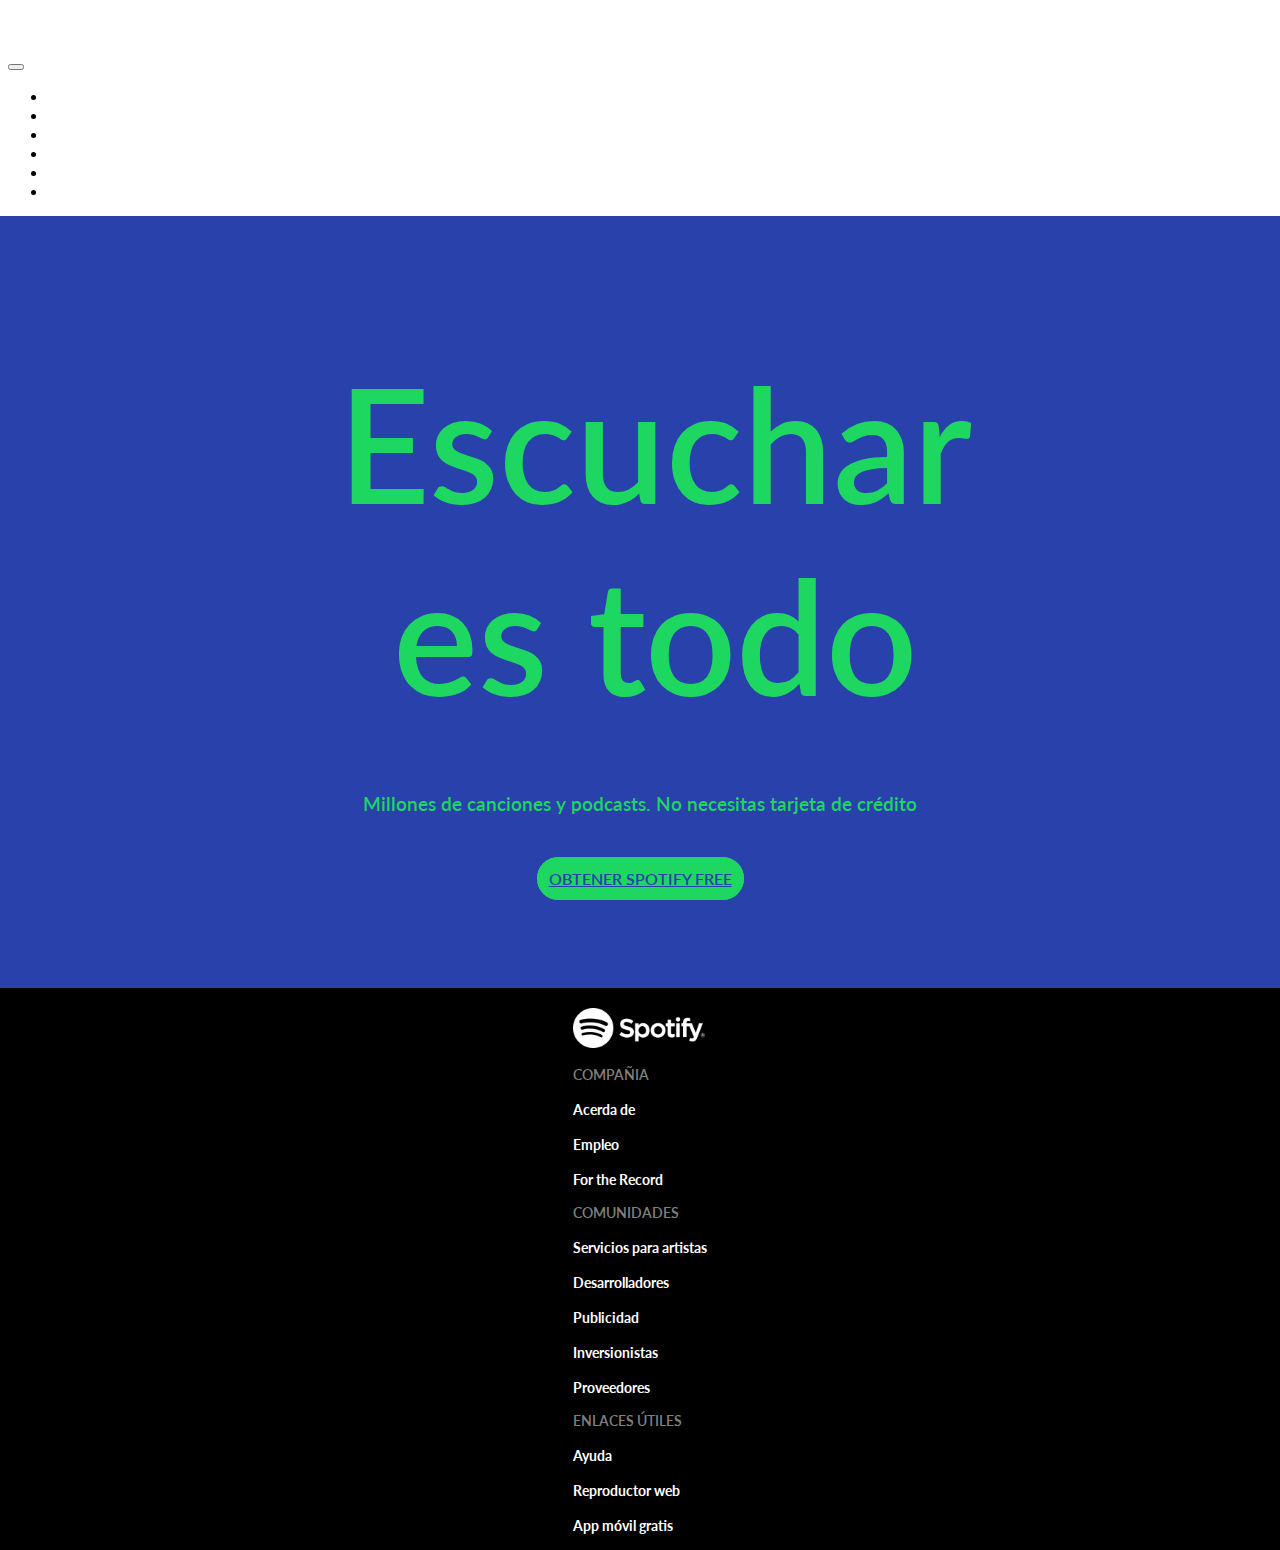
<file: index.html>
<!DOCTYPE html>
<html lang="en">

<head>
    <meta charset="UTF-8">
    <meta http-equiv="X-UA-Compatible" content="IE=edge">
    <meta name="viewport" content="width=device-width, initial-scale=1.0">
    <title>Escuchar es todo - Spotify (CL)</title>
    <link rel="icon" href="/ico/spotify_icon.ico">
    <!-- CSS only -->
    <link href="https://cdn.jsdelivr.net/npm/bootstrap@5.2.0/dist/css/bootstrap.min.css" rel="stylesheet"
        integrity="sha384-gH2yIJqKdNHPEq0n4Mqa/HGKIhSkIHeL5AyhkYV8i59U5AR6csBvApHHNl/vI1Bx" crossorigin="anonymous">
    <link rel="stylesheet" href="/css/estilo_i.css">

</head>

<body>


    <div class="container-fluid bg-black">
        <!-- menu  -->
        <div class="container-fluid bg-black">
            <nav class="navbar navbar-expand-lg bg-black">
                <!-- Logo-->
                <div class="container-fluid">
                    <nav class="navbar navbar-dark bg-black">
                        <a class="navbar-brand cl-img" href="/index.html">
                            <img src="/img/logo.png" alt="Spotify" width="132px">
                        </a>
                    </nav>
                </div>
                <!--links Navbar-->
                <div class="container-fluid">
                    <nav class="navbar navbar-dark bg-black">
                        <!-- Navbar content -->
                        <button class="navbar-toggler" type="button" data-bs-toggle="collapse"
                            data-bs-target="#navbarNav" aria-controls="navbarNav" aria-expanded="false"
                            aria-label="Toggle navigation">
                            <span class="navbar-toggler-icon"></span>
                        </button>
                        <div class="collapse navbar-collapse" id="navbarNav">
                            <ul class="navbar-nav">
                                <li class="nav-item">
                                    <a class="nav-link" aria-current="page" href="/premium.html">Premium</a>
                                </li>
                                <li class="nav-item">
                                    <a class="nav-link" href="/ayuda.html">Ayuda</a>
                                </li>
                                <li class="nav-item">
                                    <a class="nav-link" href="#">Descargar</a>
                                </li>
                                <li class="nav-item">
                                    <span class="nav-link active">|</span>
                                </li>
                                <li class="nav-item">
                                    <a class="nav-link" href="#">Regístrate</a>
                                </li>
                                <li class="nav-item">
                                    <a class="nav-link" href="#">Iniciar sesión</a>
                                </li>
                            </ul>
                        </div>
                    </nav>
                </div>
            </nav>
        </div>
    </div>


    <!--Main -->
    <main class="container-fluid main">
        <div class="header-main">
            <h1 class="titulo-main">Escuchar es todo</h1>
        </div>
        <p class="subtitulo-main">Millones de canciones y podcasts. No necesitas tarjeta de crédito
        </p>
        <!--Boton-->
        <div class="botones">

            <a href="#" class="btn btn-green">Obtener spotify free</a>

        </div>




        <!--Barra Negra final-->
        <div class="container-fluid grumoso">
            <article class="article-grumoso">
                <div class="container">
                    <div class="row">
                        <div class="col">
                            <a href="/index.html"><img src="/img/logo.png" alt="Spotify" width="132px"></a>
                        </div>
                        <div class="col">
                            <h3>Compañia</h3>
                            <p><a href="#">Acerda de</a></p>
                            <p><a href="#">Empleo</a></p>
                            <p><a href="#">For the Record</a></p>
                        </div>
                        <div class="col">
                            <h3>Comunidades</h3>
                            <p><a href="#">Servicios para artistas</a></p>
                            <p><a href="#">Desarrolladores</a></p>
                            <p><a href="#">Publicidad</a></p>
                            <p><a href="#">Inversionistas</a></p>
                            <p><a href="#">Proveedores</a></p>
                        </div>
                        <div class="col">
                            <h3>Enlaces Útiles</h3>
                            <p><a href="#">Ayuda</a></p>
                            <p><a href="#">Reproductor web</a></p>
                            <p><a href="#">App móvil gratis</a></p>
                        </div>
                    </div>
                </div>
            </article>
        </div>







    </main>









</body>

</html>
</file>
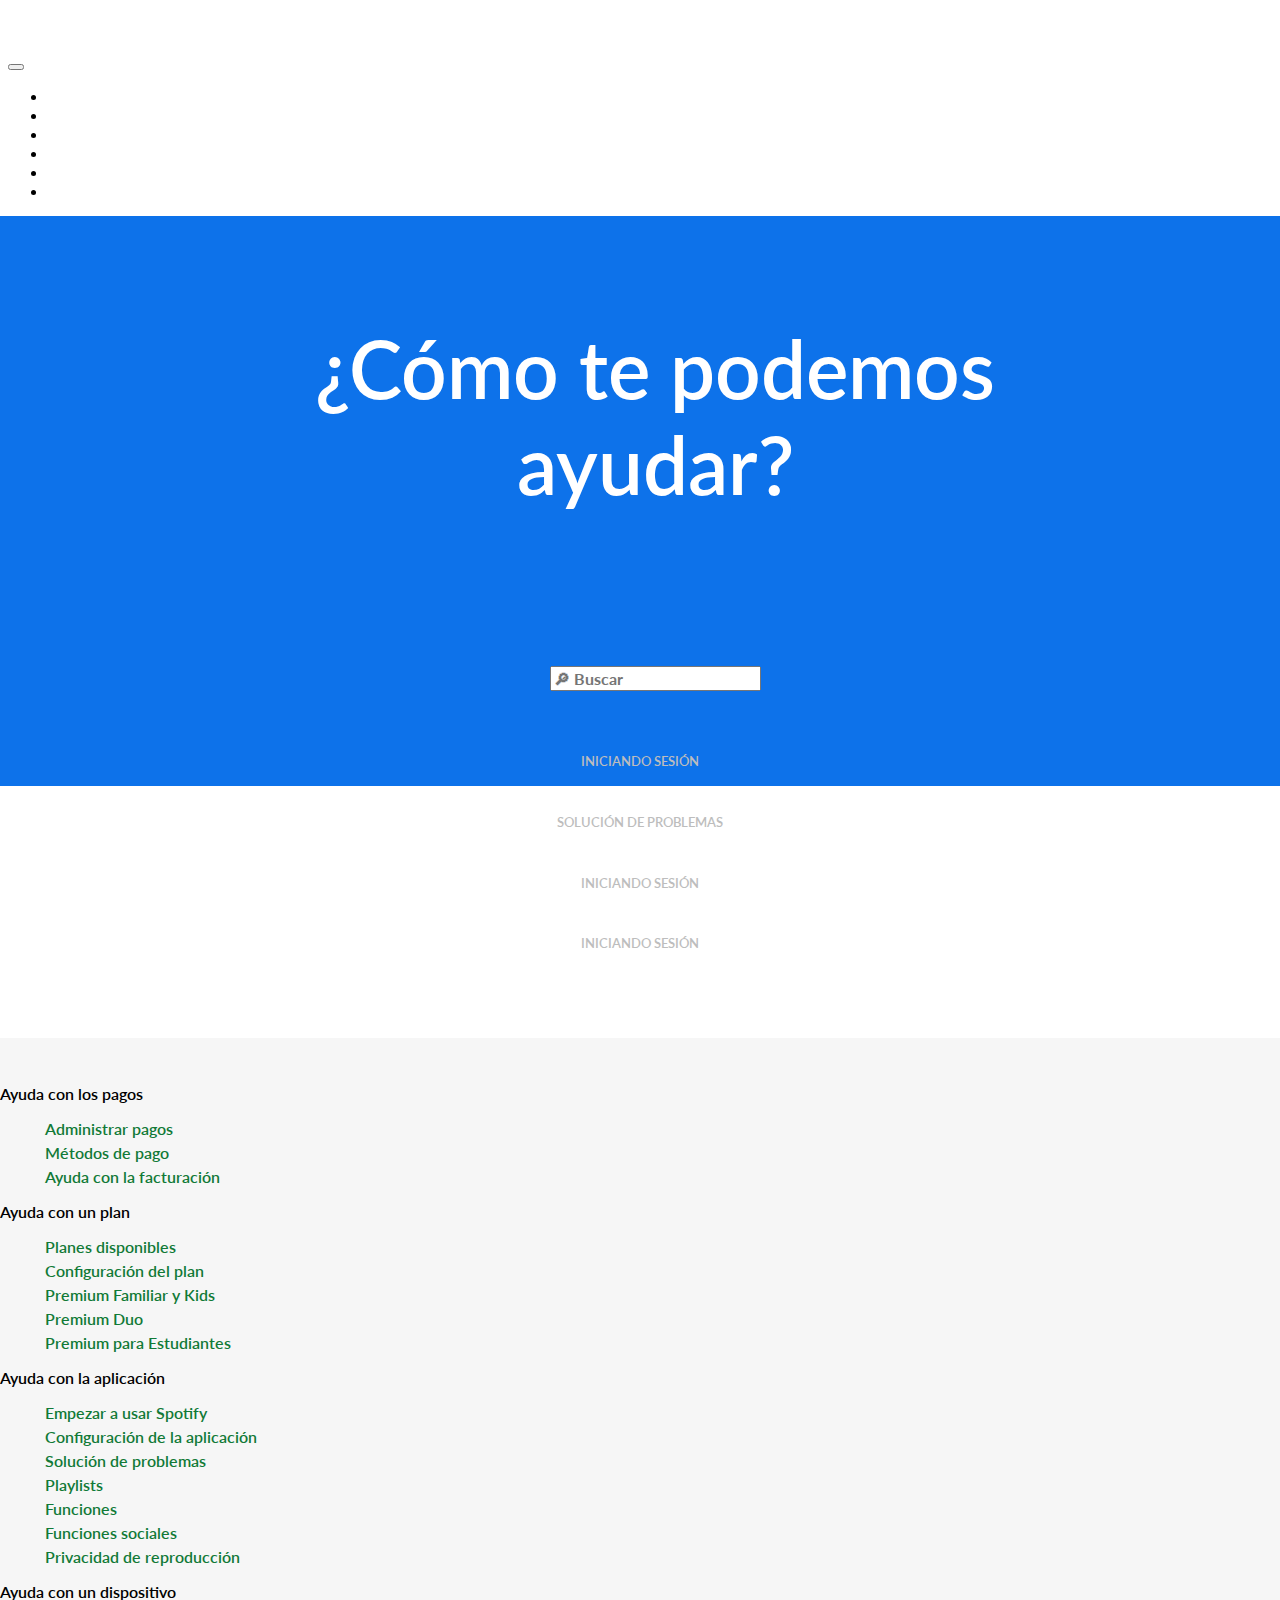
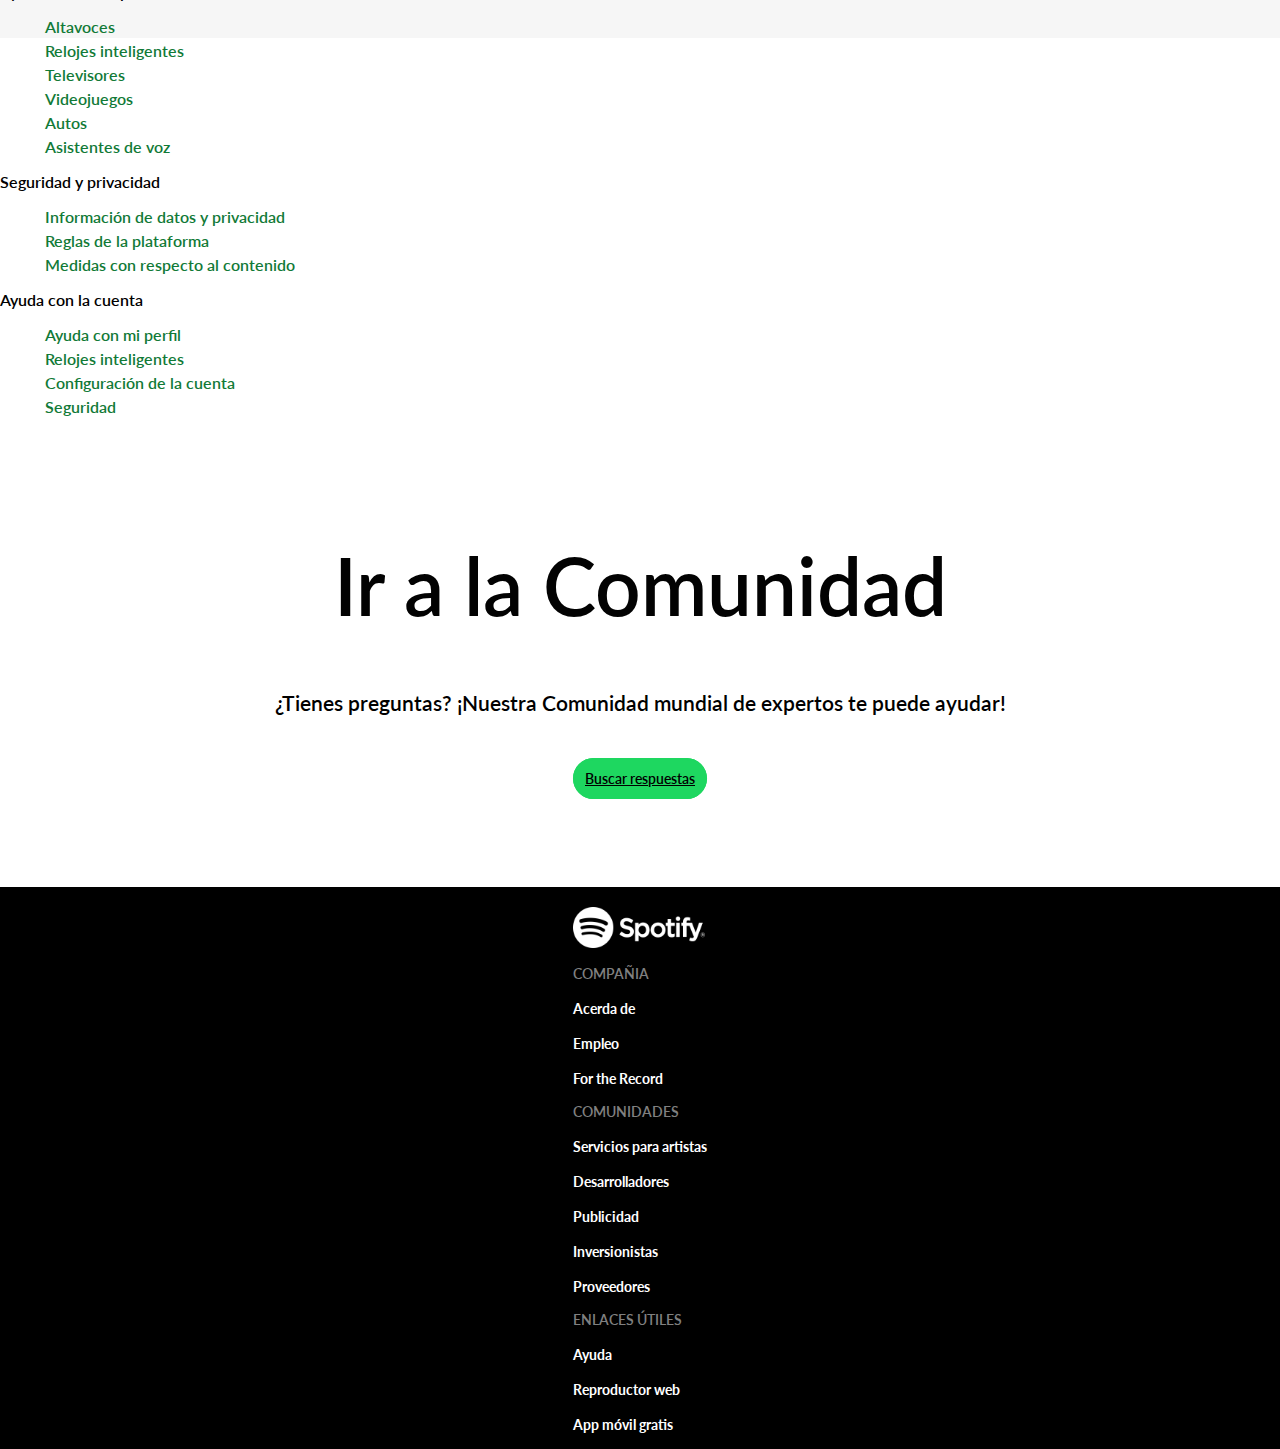
<file: ayuda.html>
<!DOCTYPE html>
<html lang="en">

<head>
    <meta charset="UTF-8">
    <meta http-equiv="X-UA-Compatible" content="IE=edge">
    <meta name="viewport" content="width=device-width, initial-scale=1.0">
    <title>Escuchar es todo - Spotify (CL)</title>
    <link rel="icon" href="/ico/spotify_icon.ico">
    <!-- CSS only -->
    <link href="https://cdn.jsdelivr.net/npm/bootstrap@5.2.0/dist/css/bootstrap.min.css" rel="stylesheet"
        integrity="sha384-gH2yIJqKdNHPEq0n4Mqa/HGKIhSkIHeL5AyhkYV8i59U5AR6csBvApHHNl/vI1Bx" crossorigin="anonymous">
    <link rel="stylesheet" href="/css/estilo_a.css">

</head>

<body>


    <div class="container-fluid bg-black">
        <!-- menu  -->
        <div class="container-fluid bg-black">
            <nav class="navbar navbar-expand-lg bg-black">
                <!-- Logo-->
                <div class="container-fluid">
                    <nav class="navbar navbar-dark bg-black">
                        <a class="navbar-brand cl-img" href="/index.html">
                            <img src="/img/logo.png" alt="Spotify" width="132px">
                        </a>
                    </nav>
                </div>
                <!--links Navbar-->
                <div class="container-fluid">
                    <nav class="navbar navbar-dark bg-black">
                        <!-- Navbar content -->
                        <button class="navbar-toggler" type="button" data-bs-toggle="collapse"
                            data-bs-target="#navbarNav" aria-controls="navbarNav" aria-expanded="false"
                            aria-label="Toggle navigation">
                            <span class="navbar-toggler-icon"></span>
                        </button>
                        <div class="collapse navbar-collapse" id="navbarNav">
                            <ul class="navbar-nav">
                                <li class="nav-item">
                                    <a class="nav-link" aria-current="page" href="/premium.html">Premium</a>
                                </li>
                                <li class="nav-item">
                                    <a class="nav-link" href="#">Ayuda</a>
                                </li>
                                <li class="nav-item">
                                    <a class="nav-link" href="#">Descargar</a>
                                </li>
                                <li class="nav-item">
                                    <span class="nav-link active">|</span>
                                </li>
                                <li class="nav-item">
                                    <a class="nav-link" href="#">Regístrate</a>
                                </li>
                                <li class="nav-item">
                                    <a class="nav-link" href="#">Iniciar sesión</a>
                                </li>
                            </ul>
                        </div>
                    </nav>
                </div>
            </nav>
        </div>
    </div>


    <!--Main -->
    <main class="container-fluid main">
        <div class="header-main">
            <h1 class="container titulo-main">¿Cómo te podemos ayudar?</h1>
            <!--buscar-->
            <div>
                <div class="fnd">
                    <input type="search" name="search" id="search" placeholder="&#x1F50E;&#xFE0E; Buscar" class="w-75">
                </div>
            </div>
        </div>
        <div class="container-fluid">
            <div class="container">
                <div class="row help">
                    <div class="col-md">
                        <h3>Iniciando sesión</h3>
                        <a href="#">No puedo restablecer mi contraseña</a>
                    </div>
                    <div class="col-md">
                        <h3>Solución de problemas</h3>
                        <a href="#">Mi cuenta tiene un problema</a>
                    </div>
                    <div class="col-md">
                        <h3>Iniciando sesión</h3>
                        <a href="#">No recuerdo mi información para iniciar sesión</a>
                    </div>
                    <div class="col-md">
                        <h3>Iniciando sesión</h3>
                        <a href="#">Ayuda para iniciar sesión con Facebooka</a>
                    </div>
                </div>
            </div>
        </div>

        <!--seccion ayuda-->
        <div class="helpgrey">
            <div class="container text-center">
                <div class="row align-items-start">
                    <div class="col titlehelp">
                        <h3>Ayuda con los pagos</h3>
                        <ul>
                            <li>Administrar pagos</li>
                            <li>Métodos de pago </li>
                            <li>Ayuda con la facturación</li>
                        </ul>


                    </div>
                    <div class="col titlehelp">
                        <h3>Ayuda con un plan</h3>
                        <ul >
                            <li>Planes disponibles</li>
                            <li>Configuración del plan</li>
                            <li>Premium Familiar y Kids</li>
                            <li>Premium Duo</li>
                            <li>Premium para Estudiantes</li>
                        </ul>
                    </div>
                    <div class="col titlehelp">
                        <h3>Ayuda con la aplicación</h3>
                        <ul>
                            <li>Empezar a usar Spotify</li>
                            <li>Configuración de la aplicación</li>
                            <li>Solución de problemas</li>
                            <li>Playlists</li>
                            <li>Funciones</li>
                            <li>Funciones sociales</li>
                            <li>Privacidad de reproducción</li>
                        </ul>
                    </div>
                </div>
            </div>

            <div class="container text-center">
                <div class="row align-items-start">
                    <div class="col titlehelp">
                        <h3>Ayuda con un dispositivo</h3>
                        <ul>
                            <li>Altavoces</li>
                            <li>Relojes inteligentes </li>
                            <li>Televisores</li>
                            <li>Videojuegos</li>
                            <li>Autos</li>
                            <li>Asistentes de voz</li>
                        </ul>
                    </div>
                    <div class="col titlehelp">
                        <h3>Seguridad y privacidad</h3>
                        <ul>
                            <li>Información de datos y privacidad</li>
                            <li>Reglas de la plataforma</li>
                            <li>Medidas con respecto al contenido</li>
                        </ul>
                    </div>
                    <div class="col titlehelp">
                        <h3>Ayuda con la cuenta</h3>
                        <ul>
                            <li>Ayuda con mi perfil</li>
                            <li>Relojes inteligentes </li>
                            <li>Configuración de la cuenta</li>
                            <li>Seguridad</li>
                        </ul>
                    </div>
                </div>
            </div>

            <!--footer-->
            <div class="helpfooter">
                <div>
                    <h1 class="titulo-footer">Ir a la Comunidad</h1>

                    <p class="subtitulo-footer">¿Tienes preguntas? ¡Nuestra Comunidad mundial de expertos te puede ayudar!</p>
                </div>

                <!--Boton-->
                <div class="botones">
                    <a href="#" class="btn btn-green">Buscar respuestas</a>
                </div>

                <!--Barra Negra final-->
                <div class="container-fluid grumoso">
                    <article class="article-grumoso">
                        <div class="container">
                            <div class="row">
                                <div class="col">
                                    <a href="/index.html"><img src="/img/logo.png" alt="Spotify" width="132px"></a>
                                </div>
                                <div class="col">
                                    <h3>Compañia</h3>
                                    <p><a href="#">Acerda de</a></p>
                                    <p><a href="#">Empleo</a></p>
                                    <p><a href="#">For the Record</a></p>
                                </div>
                                <div class="col">
                                    <h3>Comunidades</h3>
                                    <p><a href="#">Servicios para artistas</a></p>
                                    <p><a href="#">Desarrolladores</a></p>
                                    <p><a href="#">Publicidad</a></p>
                                    <p><a href="#">Inversionistas</a></p>
                                    <p><a href="#">Proveedores</a></p>
                                </div>
                                <div class="col">
                                    <h3>Enlaces Útiles</h3>
                                    <p><a href="#">Ayuda</a></p>
                                    <p><a href="#">Reproductor web</a></p>
                                    <p><a href="#">App móvil gratis</a></p>
                                </div>
                            </div>
                        </div>
                    </article>
                </div>


            </div>
        </div>
    </main>
</body>

</html>
</file>
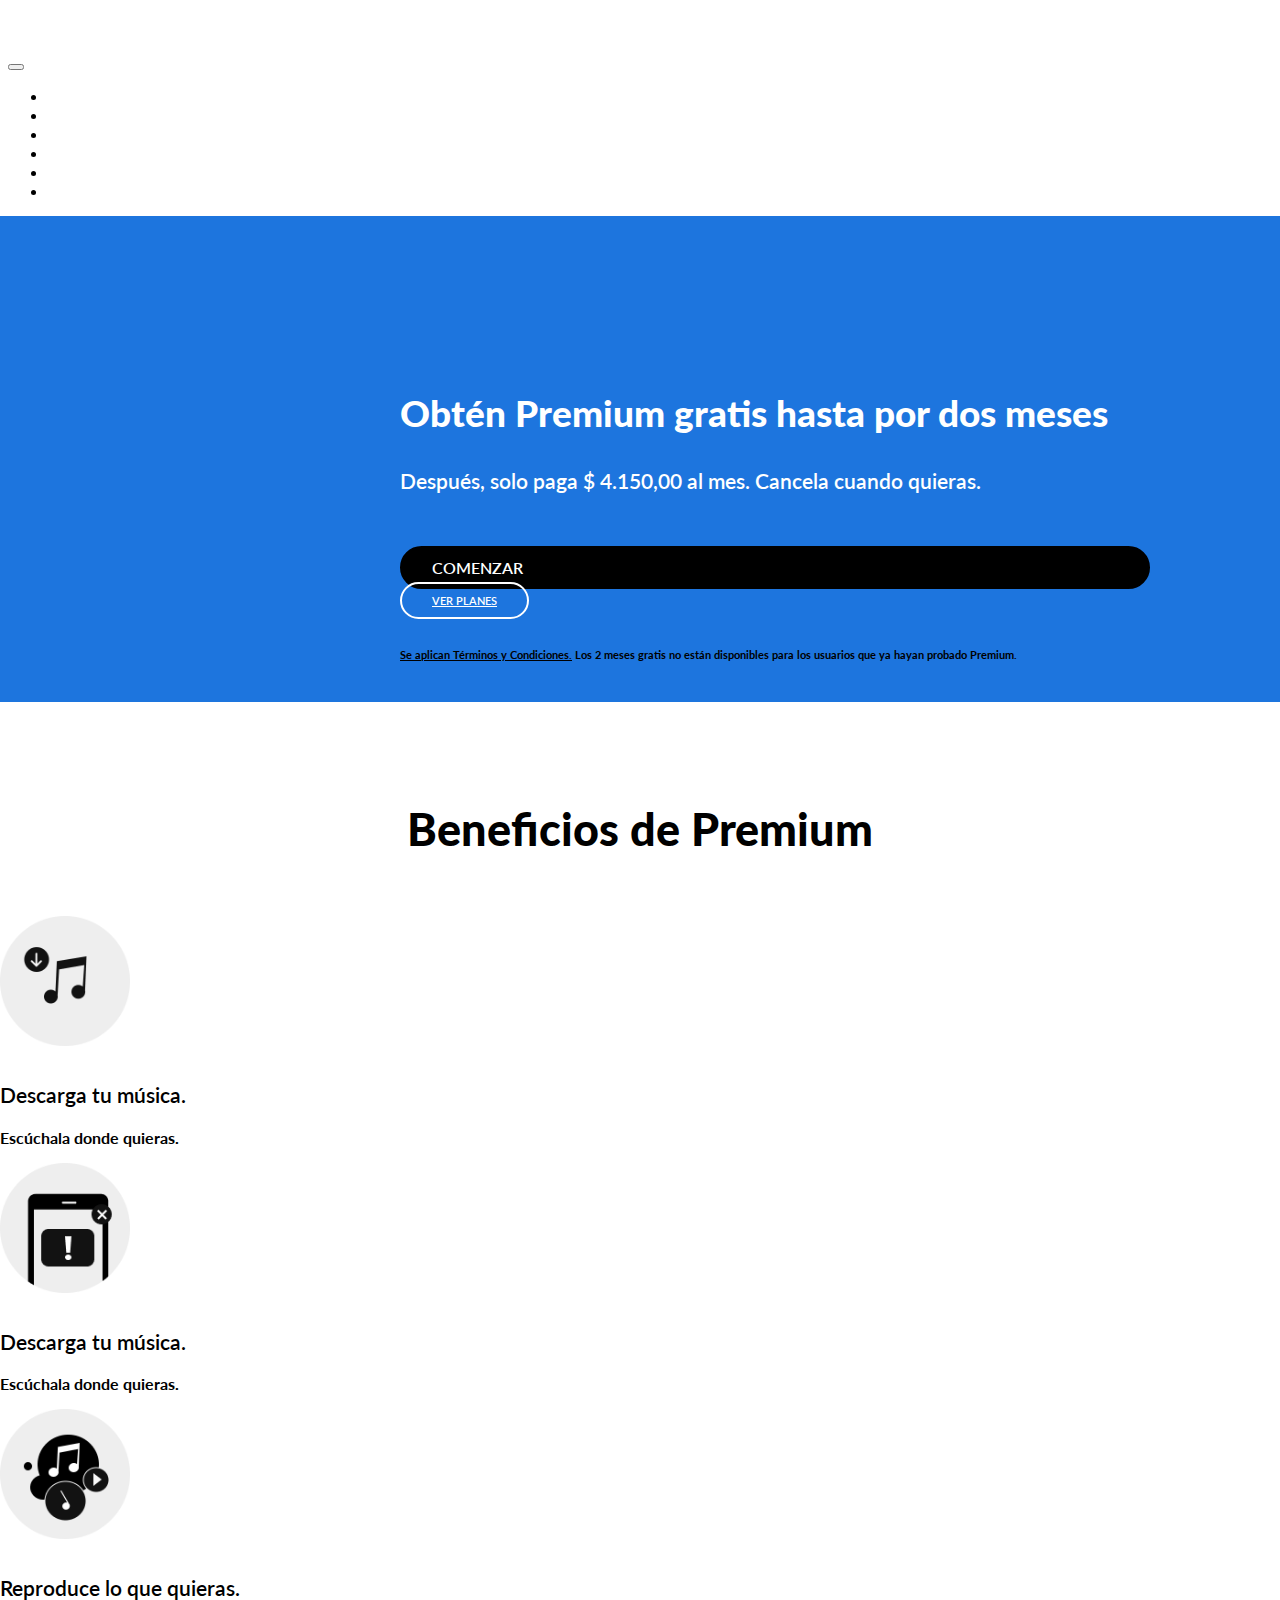
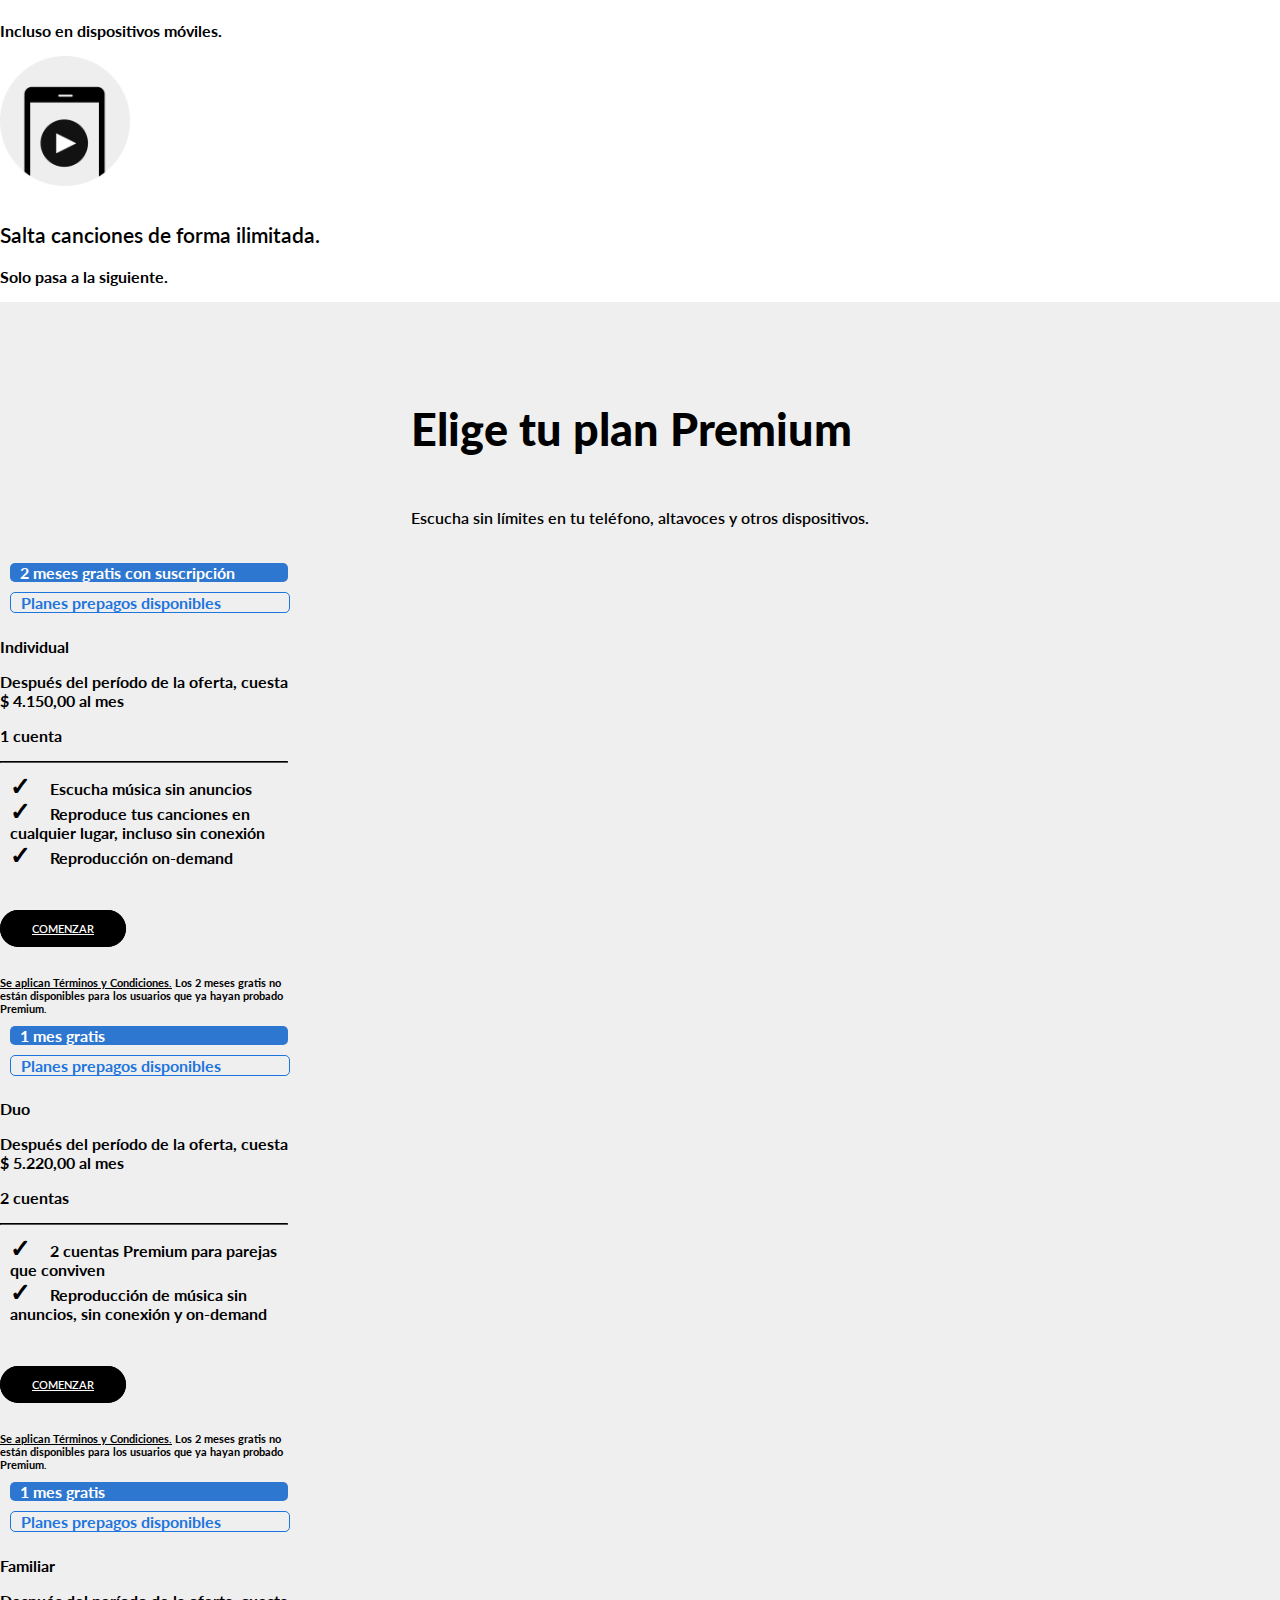
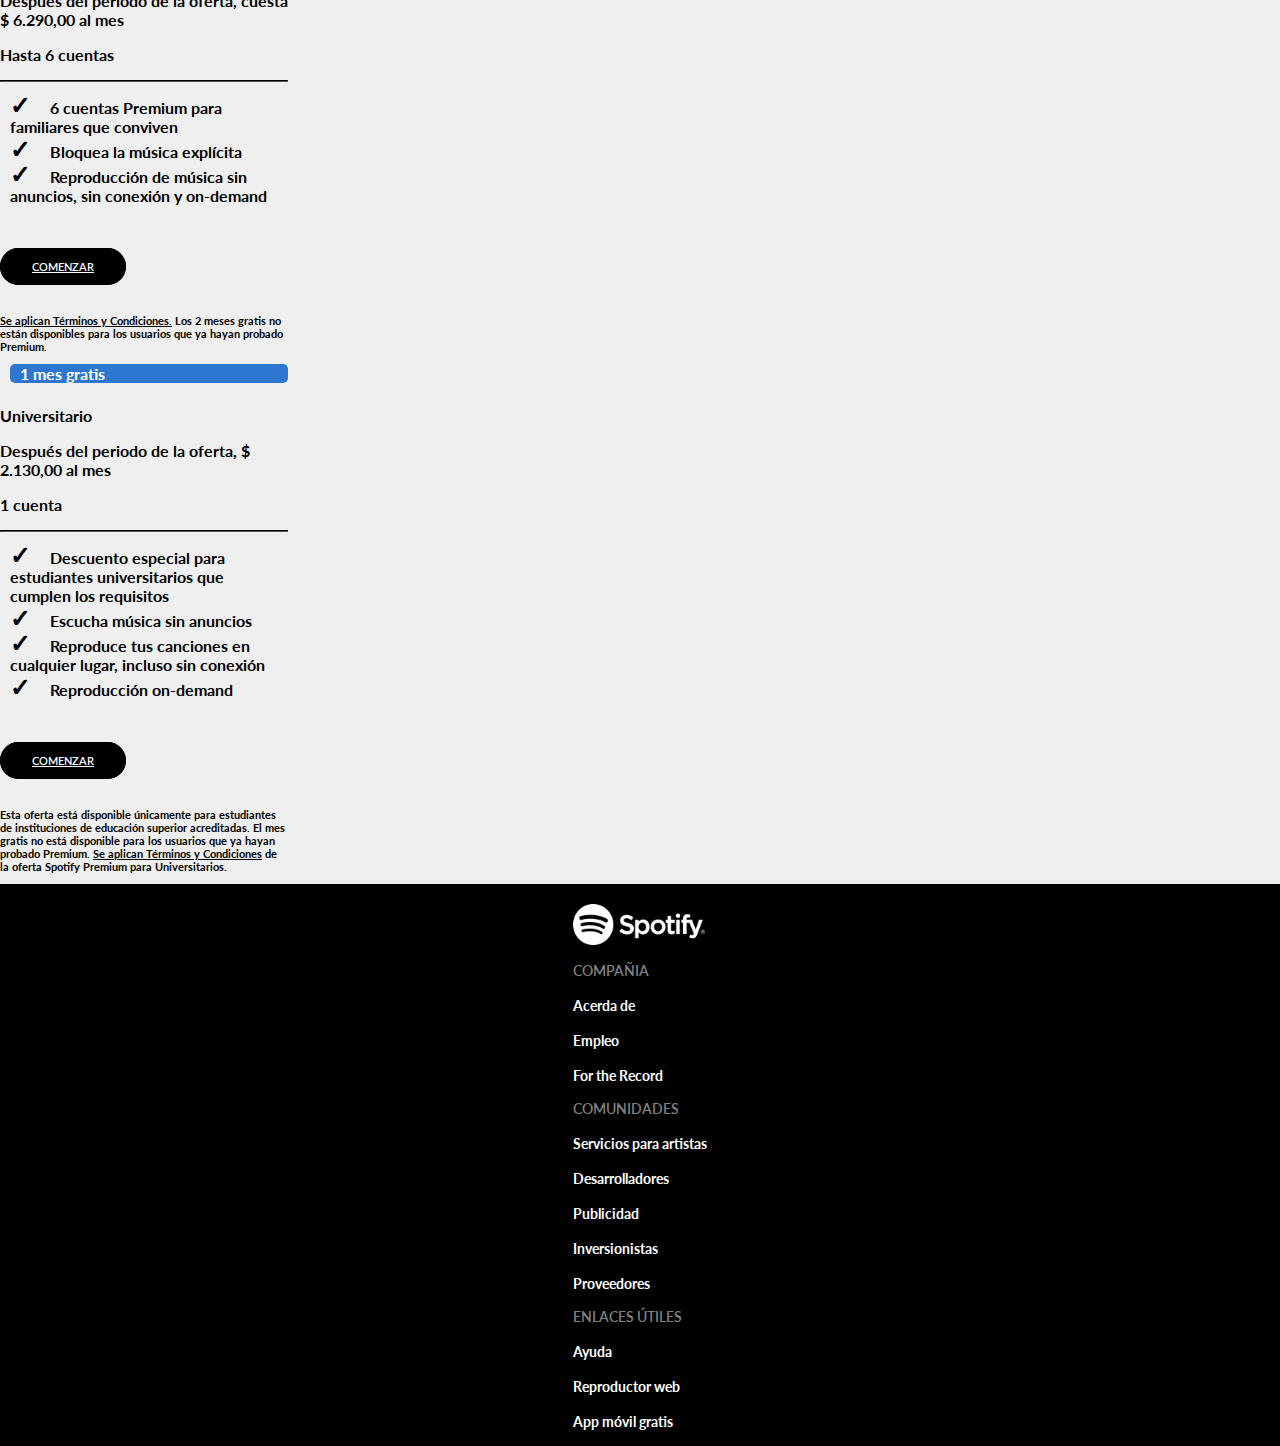
<file: premium.html>
<!DOCTYPE html>
<html lang="es">

<head>
    <meta charset="UTF-8">
    <meta http-equiv="X-UA-Compatible" content="IE=edge">
    <meta name="viewport" content="width=device-width, initial-scale=1.0">
    <title>Spotify Premium - Spotify (CL)</title>
    <link rel="icon" href="/ico/spotify_icon.ico">
    <!-- CSS only -->
    <link href="https://cdn.jsdelivr.net/npm/bootstrap@5.2.0/dist/css/bootstrap.min.css" rel="stylesheet"
        integrity="sha384-gH2yIJqKdNHPEq0n4Mqa/HGKIhSkIHeL5AyhkYV8i59U5AR6csBvApHHNl/vI1Bx" crossorigin="anonymous">
    <link rel="stylesheet" href="/css/estilo.css">

</head>

<body>
    <div class="container-fluid bg-black">
        <!-- menu  -->
        <div class="container-fluid bg-black">
            <nav class="navbar navbar-expand-lg bg-black">
                <!-- Logo-->
                <div class="container-fluid">
                    <nav class="navbar navbar-dark bg-black">
                        <a class="navbar-brand cl-img" href="/index.html">
                            <img src="/img/logo.png" alt="Spotify" width="132px">
                        </a>
                    </nav>
                </div>
                <!--links Navbar-->
                <div class="container-fluid">
                    <nav class="navbar navbar-dark bg-black">
                        <!-- Navbar content -->
                        <button class="navbar-toggler" type="button" data-bs-toggle="collapse"
                            data-bs-target="#navbarNav" aria-controls="navbarNav" aria-expanded="false"
                            aria-label="Toggle navigation">
                            <span class="navbar-toggler-icon"></span>
                        </button>
                        <div class="collapse navbar-collapse" id="navbarNav">
                            <ul class="navbar-nav">
                                <li class="nav-item">
                                    <a class="nav-link" aria-current="page" href="#">Premium</a>
                                </li>
                                <li class="nav-item">
                                    <a class="nav-link" href="/ayuda.html">Ayuda</a>
                                </li>
                                <li class="nav-item">
                                    <a class="nav-link" href="#">Descargar</a>
                                </li>
                                <li class="nav-item">
                                    <span class="nav-link active">|</span>
                                </li>
                                <li class="nav-item">
                                    <a class="nav-link" href="#">Regístrate</a>
                                </li>
                                <li class="nav-item">
                                    <a class="nav-link" href="#">Iniciar sesión</a>
                                </li>
                            </ul>
                        </div>
                    </nav>
                </div>
            </nav>
        </div>
    </div>
    <!--Main -->
    <main class="container-fluid main">
        <section class="row">

            <article class="article-main">
                <header>
                    <div class="header-main">
                        <div>
                            <h1 class="titulo-main">Obtén Premium gratis hasta por dos meses</h1>
                        </div>
                        <div>
                            <h2 class="subtitulo-main">Después, solo paga $ 4.150,00 al mes. Cancela cuando quieras.
                            </h2>
                        </div>

                        <!--Botones-->
                        <div class="container-fluid text-center">
                            <div class="row botones">
                                <div class="col-md-1">
                                    <div href="#" class="btn btn-black">Comenzar</div>
                                </div>
                                <div class="col-md-2">
                                    <a href="#" class="btn btn-transparent">Ver Planes</a>
                                </div>
                            </div>
                        </div>

                        <!--Footer main-->
                        <footer class="footer-main2">
                            <p> <a href="#">Se aplican Términos y Condiciones.</a> Los 2 meses gratis no están
                                disponibles para los usuarios que ya hayan probado Premium.</p>
                        </footer>
                    </div>
                </header>
            </article>
        </section>

        <!--Beneficios Premium-->
        <div class="container-fluid prem">
            <article class="article-prem">
                <div>
                    <h1 class="titulo-prem">Beneficios de Premium</h1>
                </div>
            </article>

            <div class="container">
                <div class="row">
                    <div class="col-sm">
                        <img src="/img/1notam.png" alt="Descarga tu música" width="130px">
                        <h2 class="subtitulo-prem">Descarga tu música.</h2>
                        <p>Escúchala donde quieras.</p>
                    </div>
                    <div class="col-sm">
                        <img src="/img/2repro.png" alt="Descarga tu música" width="130px">
                        <h2 class="subtitulo-prem">Descarga tu música.</h2>
                        <p>Escúchala donde quieras.</p>
                    </div>
                    <div class="col-sm">
                        <img src="/img/3nube.png" alt="Descarga tu música" width="130px">
                        <h2 class="subtitulo-prem">Reproduce lo que quieras.</h2>
                        <p>Incluso en dispositivos móviles.</p>
                    </div>
                    <div class="col-sm">
                        <img src="/img/4repro2.png" alt="Descarga tu música" width="130px">
                        <h2 class="subtitulo-prem">Salta canciones de forma ilimitada.</h2>
                        <p>Solo pasa a la siguiente.</p>
                    </div>
                </div>
            </div>

            <!--planes Premium-->
            <div class="container-fluid plaprem">
                <article class="article-plaprem">
                    <div>
                        <h1 class="titulo-plaprem">Elige tu plan Premium</h1>
                        <h2 class="subtitulo-plaprem">Escucha sin límites en tu teléfono, altavoces y otros
                            dispositivos.
                        </h2>
                    </div>
                </article>
                <div class="container">
                    <div class="row">
                        <div class="col-sm">
                            <div class="card" style="width: 18rem;">
                                <div class="card-body">


                                    <ul class="cj-prem">
                                        <li>
                                            <div class="card" style="max-width: 18rem;">
                                                <div class="container cj-bluebtn">
                                                    <span>2 meses gratis con suscripción</span>
                                                </div>
                                            </div>
                                        </li>
                                        <li>
                                            <div class="card" style="max-width: 18rem;">
                                                <div class="container cj-transbtn">
                                                    <span>Planes prepagos disponibles</span>
                                                </div>
                                            </div>
                                        </li>
                                    </ul>



                                    <h2 class="card-title">Individual</h2>
                                    <p>Después del período de la oferta, cuesta $
                                        4.150,00 al mes</p>
                                    <p>1 cuenta</p>
                                    <hr class="hrprem">
                                    <div>
                                        <ul class="ppcheck">
                                            <li>Escucha música sin anuncios</li>
                                            <li>Reproduce tus canciones en cualquier lugar, incluso sin conexión</li>
                                            <li>Reproducción on-demand</li>
                                        </ul>
                                    </div>
                                    <div class="row botones">
                                        <div class="col">
                                            <a href="#" class="btn btn-black">Comenzar</a>
                                        </div>
                                    </div>
                                    <footer class="footer-main">
                                        <p> <a href="#">Se aplican Términos y Condiciones.</a> Los 2 meses gratis no
                                            están
                                            disponibles para los usuarios que ya hayan probado Premium.</p>
                                    </footer>
                                </div>
                            </div>
                        </div>


                        <div class="col-sm">
                            <div class="card" style="width: 18rem;">
                                <div class="card-body">

                                    <ul class="cj-prem">
                                        <li>
                                            <div class="card" style="max-width: 18rem;">
                                                <div class="container cj-bluebtn">
                                                    <span>1 mes gratis</span>
                                                </div>
                                            </div>
                                        </li>
                                        <li>
                                            <div class="card" style="max-width: 18rem;">
                                                <div class="container cj-transbtn">
                                                    <span>Planes prepagos disponibles</span>
                                                </div>
                                            </div>
                                        </li>
                                    </ul>




                                    <h2 class="card-title">Duo</h2>
                                    <p>Después del período de la oferta, cuesta $
                                        5.220,00 al mes</p>
                                    <p>2 cuentas</p>
                                    <hr class="hrprem">
                                    <div>
                                        <ul class="ppcheck">
                                            <li>2 cuentas Premium para parejas que conviven</li>
                                            <li>Reproducción de música sin anuncios, sin conexión y on-demand</li>
                                        </ul>
                                    </div>
                                    <div class="row botones">
                                        <div class="col">
                                            <a href="#" class="btn btn-black">Comenzar</a>
                                        </div>
                                    </div>
                                    <footer class="footer-main">
                                        <p> <a href="#">Se aplican Términos y Condiciones.</a> Los 2 meses gratis no
                                            están
                                            disponibles para los usuarios que ya hayan probado Premium.</p>
                                    </footer>
                                </div>
                            </div>
                        </div>



                        <div class="col-sm">
                            <div class="card" style="width: 18rem;">
                                <div class="card-body">
                                    <ul class="cj-prem">
                                        <li>
                                            <div class="card" style="max-width: 18rem;">
                                                <div class="container cj-bluebtn">
                                                    <span>1 mes gratis</span>
                                                </div>
                                            </div>
                                        </li>
                                        <li>
                                            <div class="card" style="max-width: 18rem;">
                                                <div class="container cj-transbtn">
                                                    <span>Planes prepagos disponibles</span>
                                                </div>
                                            </div>
                                        </li>
                                    </ul>
                                    <h2 class="card-title">Familiar</h2>
                                    <p>Después del período de la oferta, cuesta $
                                        6.290,00 al mes</p>
                                    <p>Hasta 6 cuentas</p>
                                    <hr class="hrprem">
                                    <div>
                                        <ul class="ppcheck">
                                            <li>6 cuentas Premium para familiares que conviven</li>
                                            <li>Bloquea la música explícita</li>
                                            <li>Reproducción de música sin anuncios, sin conexión y on-demand</li>
                                        </ul>
                                    </div>
                                    <div class="row botones">
                                        <div class="col">
                                            <a href="#" class="btn btn-black">Comenzar</a>
                                        </div>
                                    </div>
                                    <footer class="footer-main">
                                        <p> <a href="#">Se aplican Términos y Condiciones.</a> Los 2 meses gratis no
                                            están
                                            disponibles para los usuarios que ya hayan probado Premium.</p>
                                    </footer>
                                </div>
                            </div>
                        </div>

                        <div class="col-sm">
                            <div class="card" style="width: 18rem;">
                                <div class="card-body">
                                    <ul class="cj-prem">
                                        <li>
                                            <div class="card" style="max-width: 18rem;">
                                                <div class="container cj-bluebtn">
                                                    <span>1 mes gratis</span>
                                                </div>
                                            </div>
                                        </li>
                                    </ul>
                                    <h2 class="card-title">Universitario</h2>
                                    <p>Después del periodo de la oferta, $ 2.130,00 al mes</p>
                                    <p>1 cuenta</p>
                                    <hr class="hrprem">
                                    <div>
                                        <ul class="ppcheck">
                                            <li>Descuento especial para estudiantes universitarios que cumplen los
                                                requisitos</li>
                                            <li>Escucha música sin anuncios</li>
                                            <li>Reproduce tus canciones en cualquier lugar, incluso sin conexión</li>
                                            <li>Reproducción on-demand</li>
                                        </ul>
                                    </div>
                                    <div class="row botones">
                                        <div class="col">
                                            <a href="#" class="btn btn-black">Comenzar</a>
                                        </div>
                                    </div>
                                    <footer class="footer-main">
                                        <p>Esta oferta está disponible únicamente para estudiantes de instituciones de educación superior acreditadas. El mes gratis no está disponible para los
                                            usuarios que ya hayan probado Premium. <a href="#">Se aplican Términos y
                                                Condiciones</a> de la oferta Spotify Premium para Universitarios.</p>
                                    </footer>
                                </div>
                            </div>
                        </div>
                    </div>
                </div>

                <!--Barra Negra final-->
                <div class="container-fluid grumoso">
                    <article class="article-grumoso">
                        <div class="container">
                            <div class="row">
                                <div class="col">
                                    <a href="/index.html"><img src="/img/logo.png" alt="Spotify" width="132px"></a>
                                </div>
                                <div class="col">
                                    <h3>Compañia</h3>
                                    <p><a href="#">Acerda de</a></p>
                                    <p><a href="#">Empleo</a></p>
                                    <p><a href="#">For the Record</a></p>
                                </div>
                                <div class="col">
                                    <h3>Comunidades</h3>
                                    <p><a href="#">Servicios para artistas</a></p>
                                    <p><a href="#">Desarrolladores</a></p>
                                    <p><a href="#">Publicidad</a></p>
                                    <p><a href="#">Inversionistas</a></p>
                                    <p><a href="#">Proveedores</a></p>
                                </div>
                                <div class="col">
                                    <h3>Enlaces Útiles</h3>
                                    <p><a href="#">Ayuda</a></p>
                                    <p><a href="#">Reproductor web</a></p>
                                    <p><a href="#">App móvil gratis</a></p>
                                </div>
                            </div>
                        </div>
                    </article>
                </div>













            </div>
    </main>



    <script src="https://cdn.jsdelivr.net/npm/@popperjs/core@2.11.5/dist/umd/popper.min.js"
        integrity="sha384-Xe+8cL9oJa6tN/veChSP7q+mnSPaj5Bcu9mPX5F5xIGE0DVittaqT5lorf0EI7Vk"
        crossorigin="anonymous"></script>

    <!-- JavaScript Bundle with Popper -->
    <script src="https://cdn.jsdelivr.net/npm/bootstrap@5.2.0/dist/js/bootstrap.bundle.min.js"
        integrity="sha384-A3rJD856KowSb7dwlZdYEkO39Gagi7vIsF0jrRAoQmDKKtQBHUuLZ9AsSv4jD4Xa"
        crossorigin="anonymous"></script>


</body>

</html>
</file>
<file: css/estilo_i.css>
/* Cargan fuente desde google font*/
@import url('https://fonts.googleapis.com/css2?family=Lato:wght@300;700&display=swap');

/* Aplicar fuente a todo el proyecto */
* {
    font-family: 'Lato', sans-serif;
    font-size: 16px;
    font-weight: 700;
}

/*Navbar*/
/*Navbar Color fuente id=nav-link */
.nav-link {
    color: #ffffff;
}

/*Navbar cambio de color en el menu sobre el texto*/
.nav-link:hover {
    color: #adff2f;
}

.cl-img {
    margin-left: 350px;
}

/*Main*/
/*Main barra rosada*/
.main {
    background-color: rgb(41, 65, 171);
    background-image: url(https://www-growth.scdn.co/static/home/bursts.svg);
    width: 100%;
    height: auto;
    display: block;
    padding-left: 0px;
    padding-right: 0px;
    position: absolute;
    top: auto;
    left: 0px;
    align-items: center;
}

.article-main {
    box-sizing: border-box;
    display: flex;
    float: none;
    line-height: normal;
    position: static;
    z-index: auto;
    text-align: center;
    align-items: center;

}

.header-main {
    box-sizing: border-box;
    height: auto;
    display: block;
    float: none;
    line-height: normal;
    position: static;
    z-index: auto;
    text-align: center;
    flex-direction: column;


    padding-top: 70px;
    padding-bottom: 30px;
    padding-left: 30px;
}

.titulo-main {
    color: #1ed760;
    font-size: 10rem;
    font-weight: 600;
    text-align: center;
    width: 800px;
    display: block;
    margin-left: auto;
    margin-right: auto;
    margin-top: 10px;
    margin-bottom: 0px;
    padding-top: 50px;
}

.subtitulo-main {
    text-align: center;
    font-size: 1.2rem;
    font-weight: 600;
    line-height: 1.5;
    margin-top: 30px;
    color: #1ed760;
}

.botones {
    margin-top: 50px;
    text-align: center;
    margin-bottom: 100px;
}

.btn {
    text-transform: uppercase;
    justify-content: center;
    border-width: 2px;
    border-style: solid;
    box-sizing: border-box;
    font-weight: 600;
    border-radius: 50px;
    padding-left: 10px;
    padding-right: 10px;
    padding-top: 10px;
    padding-bottom: 10px;


}

.btn-green {
    background-color: #1ed760;
    border-color: #1ed760;
    color: rgb(41, 65, 171);
}

.btn-green:hover {
    background-color: #1ed760;
    font-size: 105%;
    border-color: #1ed760;
    color: rgb(41, 65, 171);
}



.grumoso {
    background-color: #000000;
    width: 100%;
    display: block;
    position: absolute;

    left: 0px;
    align-items: center;
    padding-top:20px;

}

.article-grumoso {

    box-sizing: border-box;
    height: auto;
    display: flex;
    flex-direction: column;
    align-items: center;
    padding-left: 0px;
    padding-right: 0px;
}

.article-grumoso div {
    color: #ffffff;
}
.article-grumoso div a{
    color: #ffffff;
    text-align: center;
    font-size: 0.9rem;
    text-decoration: none;
}

.article-grumoso div a:hover {
    color: #adff2f;
}

.article-grumoso div h3 {
    
    text-transform: uppercase;
    font-size: 0.9rem;
    color: grey;
    font-weight: 600;
}
</file>
<file: css/estilo_a.css>
/* Cargan fuente desde google font*/
@import url('https://fonts.googleapis.com/css2?family=Lato:wght@300;700&display=swap');

/* Aplicar fuente a todo el proyecto */
* {
    font-family: 'Lato', sans-serif;
    font-size: 16px;
    font-weight: 700;
}

/*Navbar*/
/*Navbar Color fuente id=nav-link */
.nav-link {
    color: #ffffff;
}

/*Navbar cambio de color en el menu sobre el texto*/
.nav-link:hover {
    color: #adff2f;
}

.cl-img {
    margin-left: 350px;
}

/*Main*/
/*Main barra rosada*/
.main {
    background-color: #0d72ea;
    background-image: url(https://support.scdn.co/web/_next/static/assets/b972506/search-mobile.webp);
    width: 100%;
    height: 570px;
    display: block;
    padding-left: 0px;
    padding-right: 0px;
    position: absolute;
    top: auto;
    left: 0px;
    align-items: center;
}


.header-main {
    box-sizing: border-box;
    height: auto;
    display: block;
    float: none;
    line-height: normal;
    position: static;
    z-index: auto;
    text-align: center;
    flex-direction: column;
    margin-left: auto;
    margin-right: auto;


    padding-top: auto;
    padding-bottom: auto;
    padding-left: 30px;
}

.titulo-main {
    color: #ffffff;
    font-size: 5rem;
    font-weight: 600;
    text-align: center;
    width: 800px;
    display: block;
    margin-left: auto;
    margin-right: auto;
    padding-top: 50px;
}


.fnd {
    text-align: center;
    font-weight: 600;
    padding-left: auto;
    padding-top: 100px;
    
  

}



.help {
    padding-top: 50px;
    padding-left: auto;
    padding-right: auto;
    padding-bottom: 55px;
    text-align: center;
    margin-left: auto;
    margin-right: auto;
    text-align: center;
    
}

.help h3 {
    color: #bdbdbd;
    font-size: 0.8rem;
    font-weight: 600;
    text-transform: uppercase;
}

.help a {
    color: #ffffff;
    text-decoration: none;
    font-size: 0.9rem;
}

.help a:hover {
    text-decoration:underline;

}

.helpgrey{

    background-color: #f6f6f6;
    width: 100%;
    height: 570px;
    display: block;
    padding-top: 30px;
    padding-left: 0px;
    padding-right: 0px;
    position: absolute;
    top: auto;
    left: 0px;
    align-items: center;


}

.titlehelp h3 {
    color: #000000;
    font-weight: 600;
    display: flex;

}

.titlehelp li {
    color: #117a37;
    font-weight: 600;
    list-style-type: none;
    padding: 0;
    margin: 5px;
    display: flex;

}




.helpfooter {

    background-color: #ffffff;

    width: 100%;
    height: auto;
    display: block;
    padding-top: 2px;
    padding-left: 0px;
    padding-right: 0px;
    position: absolute;
    top: auto;
    left: 0px;
    align-items: center;
}








.botones {
    margin-top: 50px;
    text-align: center;
    margin-bottom: 100px;
}

.btn {
  
    justify-content: center;
    border-width: 2px;
    border-style: solid;
    box-sizing: border-box;
    font-weight: 600;
    border-radius: 50px;
    padding-left: 10px;
    padding-right: 10px;
    padding-top: 10px;
    padding-bottom: 10px;


}

.btn-green {
    font-size: 0.9rem;
    background-color: #1ed760;
    border-color: #1ed760;
    color: rgb(0, 0, 0);
}

.btn-green:hover {
    background-color: #1ed760;
    font-size: 105%;
    border-color: #1ed760;
    color: rgb(41, 65, 171);
}




.grumoso {
    background-color: #000000;
    width: 100%;
    display: block;
    position: absolute;

    left: 0px;
    align-items: center;
    padding-top:20px;

}

.article-grumoso {

    box-sizing: border-box;
    height: auto;
    display: flex;
    flex-direction: column;
    align-items: center;
    padding-left: 0px;
    padding-right: 0px;
}

.article-grumoso div {
    color: #ffffff;
}
.article-grumoso div a{
    color: #ffffff;
    text-align: center;
    font-size: 0.9rem;
    text-decoration: none;
}

.article-grumoso div a:hover {
    color: #adff2f;
}

.article-grumoso div h3 {
    
    text-transform: uppercase;
    font-size: 0.9rem;
    color: grey;
    font-weight: 600;
}

.titulo-footer {
    color: #020202;
    font-size: 5rem;
    font-weight: 600;
    text-align: center;
    width: 800px;
    display: block;
    margin-left: auto;
    margin-right: auto;
    padding-top: 50px;
}

.subtitulo-footer {
    font-size: 1.3rem;
    font-weight: 600;
    line-height: 1.5;
    margin-top: 30px;
    text-align: center;
}
</file>
<file: css/estilo.css>
/* Cargan fuente desde google font*/
@import url('https://fonts.googleapis.com/css2?family=Lato:wght@300;700&display=swap');

/* Aplicar fuente a todo el proyecto */
* {
    font-family: 'Lato', sans-serif;
    font-size: 16px;
    font-weight: 700;
}

/*Navbar*/
/*Navbar Color fuente id=nav-link */
.nav-link {
    color: #ffffff;
}

/*Navbar cambio de color en el menu sobre el texto*/
.nav-link:hover {
    color: #adff2f;
}

.cl-img {
    margin-left: 350px;
}

/*Main*/
/*Main barra*/
.main {
    background-color: #1d75de;
    width: 100%;
    display: block;
    padding-left: 0px;
    padding-right: 0px;
    position: absolute;
    top: auto;
    left: 0px;
    align-items: center;

}

/*Main barra rosada*/
.article-main {
    box-sizing: border-box;
    height: auto;
    display: flex;
    flex-direction: column;
    margin-top: 80px;
    margin-right: 130px;
    margin-left: 400px;
    padding-left: 0px;
    padding-right: 0px;
    color: #ffffff;
}

.header-main {
    padding-top: 70px;
    padding-bottom: 30px;
}

.titulo-main {
    width: 100%;
    font-size: 2.3rem;
    /* rem= en base al elemento root html 1em=16px*/
    font-weight: bolder;
}

.subtitulo-main {
    font-size: 1.3rem;
    font-weight: 600;
    line-height: 1.5;
    margin-top: 30px;
}

.botones {
    margin-top: 50px;

}

.btn {
    text-transform: uppercase;
    justify-content: center;
    border-width: 2px;
    border-style: solid;
    box-sizing: border-box;
    font-weight: 600;
    border-radius: 50px;
    padding-left: 30px;
    padding-right: 30px;
    padding-top: 10px;
    padding-bottom: 10px;


}

.btn-black {
    background-color: black;
    border-color: #000000;
    color: #ffffff;
}

.btn-black:hover {
    background-color: #000000;
    font-size: 105%;
    border-color: #000000;
    color: white;
}

.btn-transparent {
    color: #ffffff;
    border-color: #ffffff;
}

.btn-transparent:hover {
    background-color: #0c67d3;
    font-size: 105%;
}

.footer-main {
    margin-top: 40px;
    width: 100%;
    display: block;

}

.footer-main p,
a {
    font-size: 0.7rem;
    color: #000000;
}

.footer-main2 {
    margin-top: 40px;
    width: 100%;
    display: block;

}
.footer-main2 p, a {
    font-size: 0.7rem;
    color: #000000;
}



/*Barra premium*/
.prem {
    background-color: #ffffff;
    width: 100%;
    display: block;

    position: absolute;
    top: auto;
    left: 0px;
    align-items: center;
}

.article-prem {
    box-sizing: border-box;
    height: auto;
    display: flex;
    flex-direction: column;
    align-items: center;
    padding-left: 0px;
    padding-right: 0px;
}

.titulo-prem {
    align-items: center;
    width: 100%;
    font-size: 2.8rem;
    font-weight: 900;
    padding-top: 70px;
    padding-bottom: 30px;
}

.subtitulo-prem {
    font-size: 1.3rem;
    font-weight: 550;
    line-height: 1.5;
    margin-top: 30px;
}

/*Planes premium*/
.plaprem {
    background-color: #efefef;
    width: 100%;
    display: block;
    position: absolute;
    top: auto;
    left: 0px;

    align-items: center;
    padding-bottom: 10px;
}

.article-plaprem {
    /*box-sizing: border-box;
    height: auto;*/
    display: flex;
    flex-direction: column;
    align-items: center;
    padding-left: 0px;
    padding-right: 0px;
    padding-bottom: 10px;
}

.titulo-plaprem {
    /*align-items: center;*/
    width: 100%;
    font-size: 2.8rem;
    font-weight: 900;
    padding-top: 70px;
    padding-bottom: 20px;
}

.subtitulo-plaprem {
    font-size: 1rem;
    font-weight: 550;
    line-height: 1.5;
    margin-top: 0px;
}

.cj-prem {
    list-style-type: none;
    padding: 0;
    margin: 10px;
}

.cj-prem li {
    padding-bottom: 10px;

}

.cj-bluebtn {
    border-radius: 5px;
    border-width: 1px;
    border-color: rgb(46, 119, 208);
    background-color: rgb(46, 119, 208);
    color: #ffffff;
    width: 100%;
    display: block;
    padding-left: 10px;
    padding-right: 0px;
    position: static;
}

.cj-transbtn {
    color: rgb(29, 117, 222);
    border-style: solid;
    border-radius: 5px;
    border-width: 1px;
    border-color: rgb(29, 117, 222);
    width: 100%;
    display: block;
    padding-left: 10px;
    padding-right: 0px;
    position: static;
}

.hrprem {
    align-self: stretch;
    border-color: #000000;
    margin: auto 0px 0px;
}

.ppcheck {
    list-style-type: none;
    padding: 0;
    margin: 10px;
}

.ppcheck li::before {
    content: "\2713";
    display: inline-block;
    padding-right: 10px;
    font-size: 25px;
    line-height: 25px;
    vertical-align: 0px;
    width: 30px;
}

.grumoso {
    background-color: #000000;
    width: 100%;
    display: block;
    position: absolute;

    left: 0px;
    align-items: center;
    padding-top:20px;

}

.article-grumoso {

    box-sizing: border-box;
    height: auto;
    display: flex;
    flex-direction: column;
    align-items: center;
    padding-left: 0px;
    padding-right: 0px;
}

.article-grumoso div {
    color: #ffffff;
}
.article-grumoso div a{
    color: #ffffff;
    text-align: center;
    font-size: 0.9rem;
    text-decoration: none;
}

.article-grumoso div a:hover {
    color: #adff2f;
}

.article-grumoso div h3 {
    
    text-transform: uppercase;
    font-size: 0.9rem;
    color: grey;
    font-weight: 600;
}
</file>
